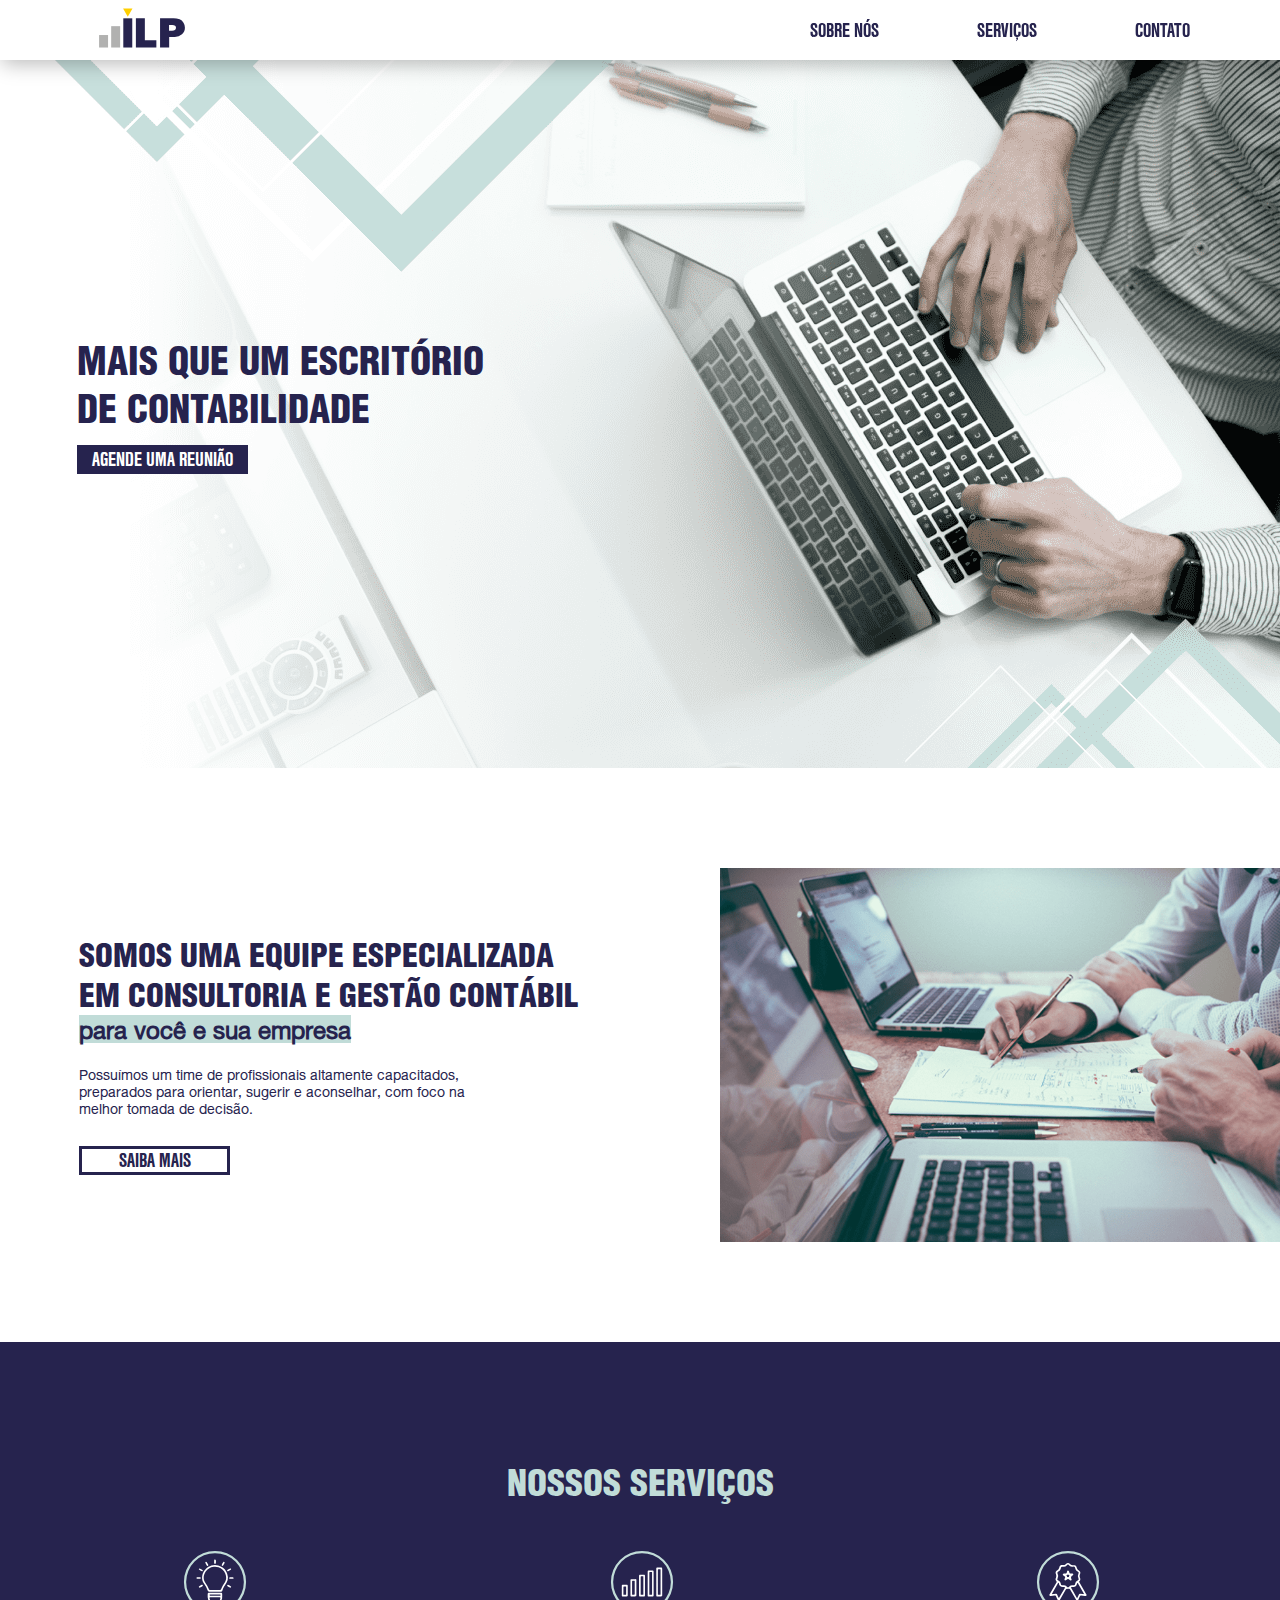
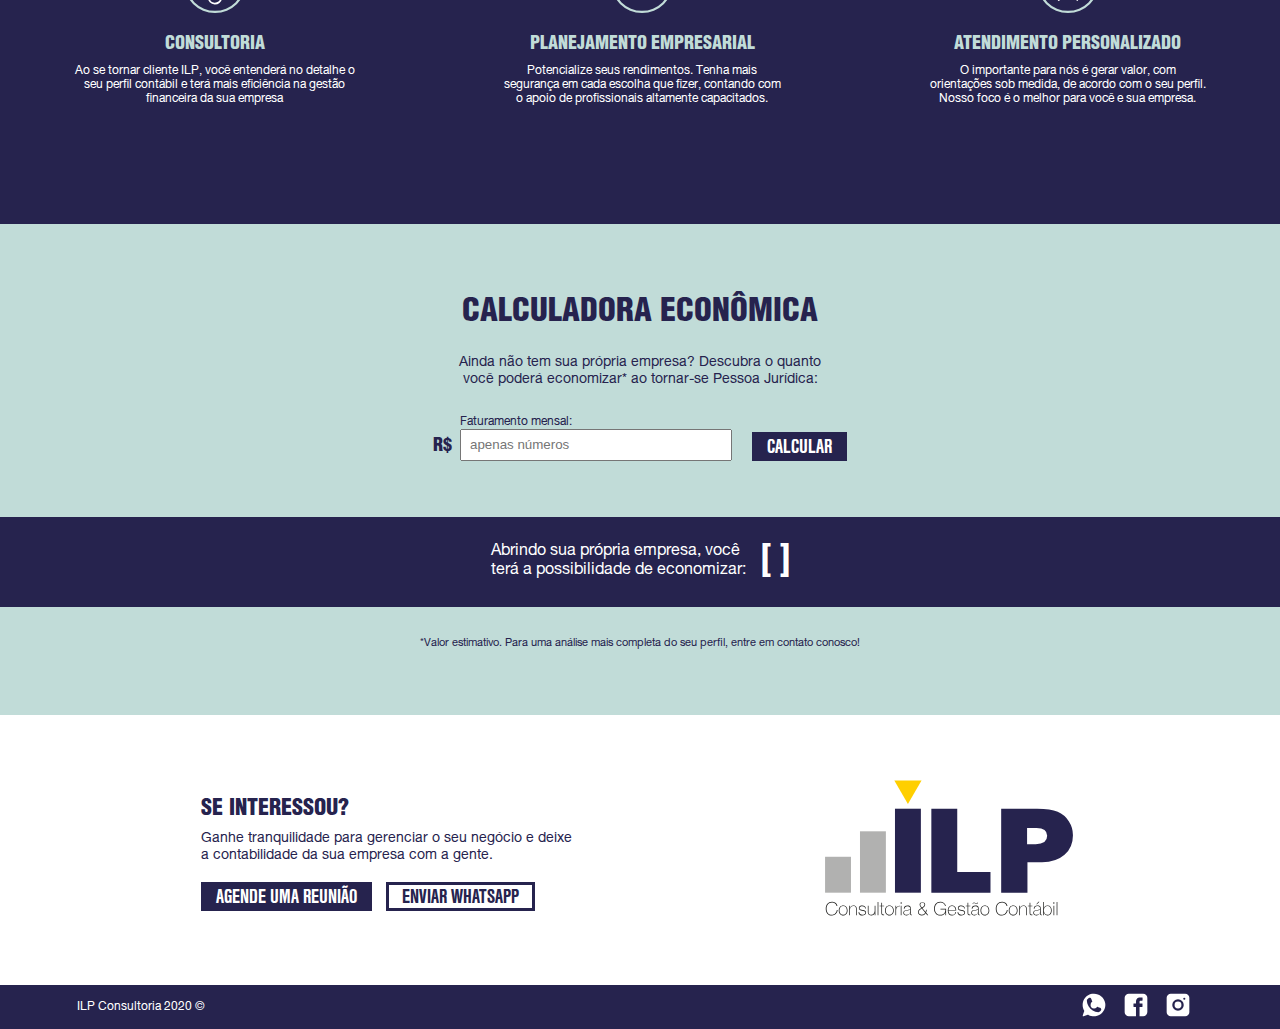
<file: index.html>
<!DOCTYPE html>
<html lang="pt-br">
<head>
    <meta charset="UTF-8">
    <meta name="viewport" content="width=device-width, initial-scale=1.0">
    <title>ILP Consultoria</title>
    <link rel="stylesheet" href="index.css">
    <link rel="stylesheet" href="https://cdnjs.cloudflare.com/ajax/libs/font-awesome/4.7.0/css/font-awesome.min.css">
    <script src="https://ajax.googleapis.com/ajax/libs/jquery/3.4.1/jquery.min.js"></script>
    <script src="https://igorescobar.github.io/jQuery-Mask-Plugin/js/jquery.mask.min.js"></script>
</head>
<body>
    <header>
        <nav class="topnav">
            <a href="index" class="active"><img src="/icons/logomini.svg" class="logo-mini" alt="logo ILP"></a>
            <div id="myLinks" class="myLinks">
                <a href="about">Sobre nós</a>
                <a href="contact">Contato</a>
            </div>
            <a class="icon">
              <i class="fa fa-bars"></i>
            </a>
        </nav>
        <nav class="nav-desktop">
            <section class="content-nav-desktop">
                <a href="#home" class="logo-desktop"><img src="/icons/logomini.svg" class="logo-mini" alt="logo ILP"></a>
                <div class="nav-links-desktop">
                    <a class="btn" href="about">Sobre nós</a>
                    <a class="btn" href="#content-services">Serviços</a>
                    <a class="btn" href="contact">Contato</a>
                </div>
            </section>
        </nav>
    </header>
    <section class="container-one-home">
        <div class="asd"></div>
        <section class="banner-home">
            <article class="content-banner-home">
                <h1 id="h1-banner">mais que um <br> escritório de <br> contabilidade</h1>
                <h1 id="h1-banner-desktop">mais que um escritório <br> de contabilidade</h1>
                <a href="contact" class="btn-dark">agende uma reunião</a>
            </article>
        </section>
        <section class="about-home-desktop">
            <section class="about-home">
                <h2 class="h2-dark">somos uma equipe <br> especializada em <br> consultoria e <br> gestão contábil</h2>
                <h2 class="h2-dark-desktop">somos uma equipe especializada <br> em consultoria e  gestão contábil</h2>
                <h3 class="highlight">para você e sua empresa</h3>
                <p class="p-dark">Possuímos um time de profissionais <br> altamente capacitados, preparados para <br> orientar, sugerir e aconselhar, com foco <br> na melhor tomada de decisão.</p>
                <p class="p-dark-desktop none-ipad">Possuímos um time de profissionais altamente capacitados, <br> preparados para orientar, sugerir e aconselhar, com foco na <br> melhor tomada de decisão.</p>
                <a href="about" class="btn-light" value="">saiba mais</a>
            </section>
            <section class="about-home-image">
                <img src="/images/desktop-image.png" class="site-image" alt="pessoas trabalhando no computador">
            </section>
            </section>
    </section>
    <section class="container-blue" id="services-anchor">
        <section class="content-services" id="content-services"> 
            <h2 class="h2-light">nossos serviços</h2>
            <section class="content-icons-desktop">
                <article>
                    <img src="/icons/1consultoria.svg" class="icons-services" alt="lâmpada">
                    <h4>consultoria</h4>
                    <p class="p-light">Ao se tornar cliente ILP, você entenderá no detalhe o <br> seu perfil contábil e terá mais eficiência na gestão <br> financeira da sua empresa</p>
                </article>
                <article>
                    <img src="/icons/1planejamento.svg" class="icons-services" alt="barras">
                    <h4>planejamento empresarial</h4>
                    <p class="p-light">Potencialize seus rendimentos. Tenha mais <br> segurança em cada escolha que fizer, contando com <br> o apoio de profissionais altamente capacitados.</p>
                </article>
                <article>
                    <img src="/icons/1atendimento.svg" class="icons-services" alt="medalha">
                    <h4>atendimento personalizado</h4>
                    <p class="p-light">O importante para nós é gerar valor, com <br> orientações sob medida, de acordo com o seu perfil. <br> Nosso foco é o melhor para você e sua empresa.</p>
                </article>
            </section>
        </section>
    </section>

    <section class="green-mobile">
        <section class="content-green-about" style="margin-bottom: 0;">
            <section class="container-green-about">
                <section class="calculator">
                    <h2 class="h2-dark">calculadora econômica</h2>
                    <p class="p-dark" style="font-size: 11px; margin-top: 10px;">Descubra o quanto você poderá economizar* <br> ao tornar-se Pessoa Jurídica:</p>
                    <section class="calculator-fields">
                        <section class="calculator-input" style="display: flex; flex-direction: column; align-items: baseline;">
                            <label  for="dinheiro" style="font-family: 'HelveticaNeue'; font-size: 10px;">Faturamento mensal:</label>
                            <input type="text" placeholder="apenas números" id="dinheiro" name="dinheiro" class="dinheiro form-control fat" style="display:inline-block; height: 28px; width: 260px; padding-left: 8px;" />
                        </section>
                        <button class="btn-dark btn-calcular" style="margin-top: 10px; font-size: 17px;">Calcular</button>
                    </section>
                </section>
            </section>
        </section>
        <section class="blue-strip-mobile">
            <p style="color: white; font-size: 12px;">Abrindo sua própria empresa, você <br> terá a possibilidade de economizar:</p>
            <h1 class="result-pj-total" style="color: white; font-size: 30px; margin-bottom: 0;">[ ]</h1>
        </section>
        <article style="padding: 20px 0 35px 0; background-color: #c1dcd8;">
            <p style="font-size: 10px; text-align: center;">*Valor estimativo. Para uma análise mais completa <br> do seu perfil, entre em contato conosco!</p>
        </article>
    </section>

    <section class="container-white-about">
        <section class="int-home" style="text-align: center; padding: 40px 0;">
            <h2 class="h2-green-about">se interessou?</h2>
            <p style="margin: 12px 0; font-size: 12px;">Ganhe tranquilidade para gerenciar o <br> seu negócio e deixe a contabilidade da <br> sua empresa com a gente.</p>
            <article style="display: flex; flex-direction: column; align-items: center;">
                <a href="contact" class="btn-dark" id="btn-dark-about">agende uma reunião</a>
                <a href="https://api.whatsapp.com/send?phone=5531999462988" class="btn-light" style="margin-top: 10px; padding: 0 10px;" target="blank"> enviar whatsapp </a>
            </article>
        </section>
    </section>

    <section class="green-desktop">
        <section class="content-green-about" style="margin-bottom: 0;">
            <section class="container-green-about">
                <section class="calculator">
                    <h2 class="h2-dark-desktop">calculadora econômica</h2>
                    <p class="p-dark-desktop">Ainda não tem sua própria empresa? Descubra o quanto <br> você poderá economizar* ao tornar-se Pessoa Jurídica:</p>
                    <section class="calculator-fields">
                        <h4 style="margin: 0 8px 5px 0px;">R$</h4>
                        <section class="calculator-input">
                            <label  for="dinheiro" style="font-family: 'HelveticaNeue'; font-size: 12px;">Faturamento mensal:</label>
                            <input type="text" placeholder="apenas números" id="dinheiro2" name="dinheiro" class="dinheiro2 form-control fat-d" style="display:inline-block; height: 28px; width: 260px; margin-right: 20px; padding-left: 8px;" />
                        </section>
                        <button class="btn-dark btn-calcular-d">Calcular</button>
                    </section>
                </section>
            </section>
        </section>
        <section class="blue-strip">
            <p style="color: white; font-size: 16px;">Abrindo sua própria empresa, você <br> terá a possibilidade de economizar:</p>
            <h1 class="result-pj-total-d" style="margin: 0 0 10px 15px; color: white; font-size: 36px;">[ ]</h1>
        </section>
        <p style="margin: 30px 0 65px 0; font-size: 11px;">*Valor estimativo. Para uma análise mais completa do seu perfil, entre em contato conosco!</p>
    </section>

    <section class="container-white-about-desktop">
        <section class="int-home">
            <h2 class="h2-green-about">se interessou?</h2>
            <p style="margin: 10px 0;">Ganhe tranquilidade para gerenciar o seu negócio e deixe <br> a contabilidade da sua empresa com a gente.</p>
            <article style="margin-top: 10px;">
                <a href="contact" class="btn-dark" id="btn-dark-about">agende uma reunião</a>
                <a href="https://api.whatsapp.com/send?phone=5531999462988" class="btn-light" style="margin-left: 10px; padding: 0 13px;" target="blank"> enviar whatsapp </a>
            </article>
        </section>
        <section>
            <img src="/icons/logomax.svg" alt="logo ILP Consultoria" style="width: 260px;">
        </section>
    </section>

    <footer>
        <section class="footer">
            <p class="p-light">ILP Consultoria 2020 &copy;</p>
            <article class="sociais">
                <a href="https://api.whatsapp.com/send?phone=5531999462988" target="blank">
                    <img src="/icons/socialwpp.svg" class="icons-social" alt="logo whatsapp">
                </a>
                <a href="https://www.facebook.com/ilp.consultoria/" target="blank">
                    <img src="/icons/socialface.svg" class="icons-social" alt="logo facebook">
                </a>
                <a href="https://www.instagram.com/ilp.consultoria/" target="blank">
                    <img src="/icons/socialinsta.svg" class="icons-social" alt="logo instagram">
                </a>
            </article>
        </section>
    </footer>
    <script src="index.js"></script>
    <script src="calculator.js"></script>
</body>
</html>
</file>
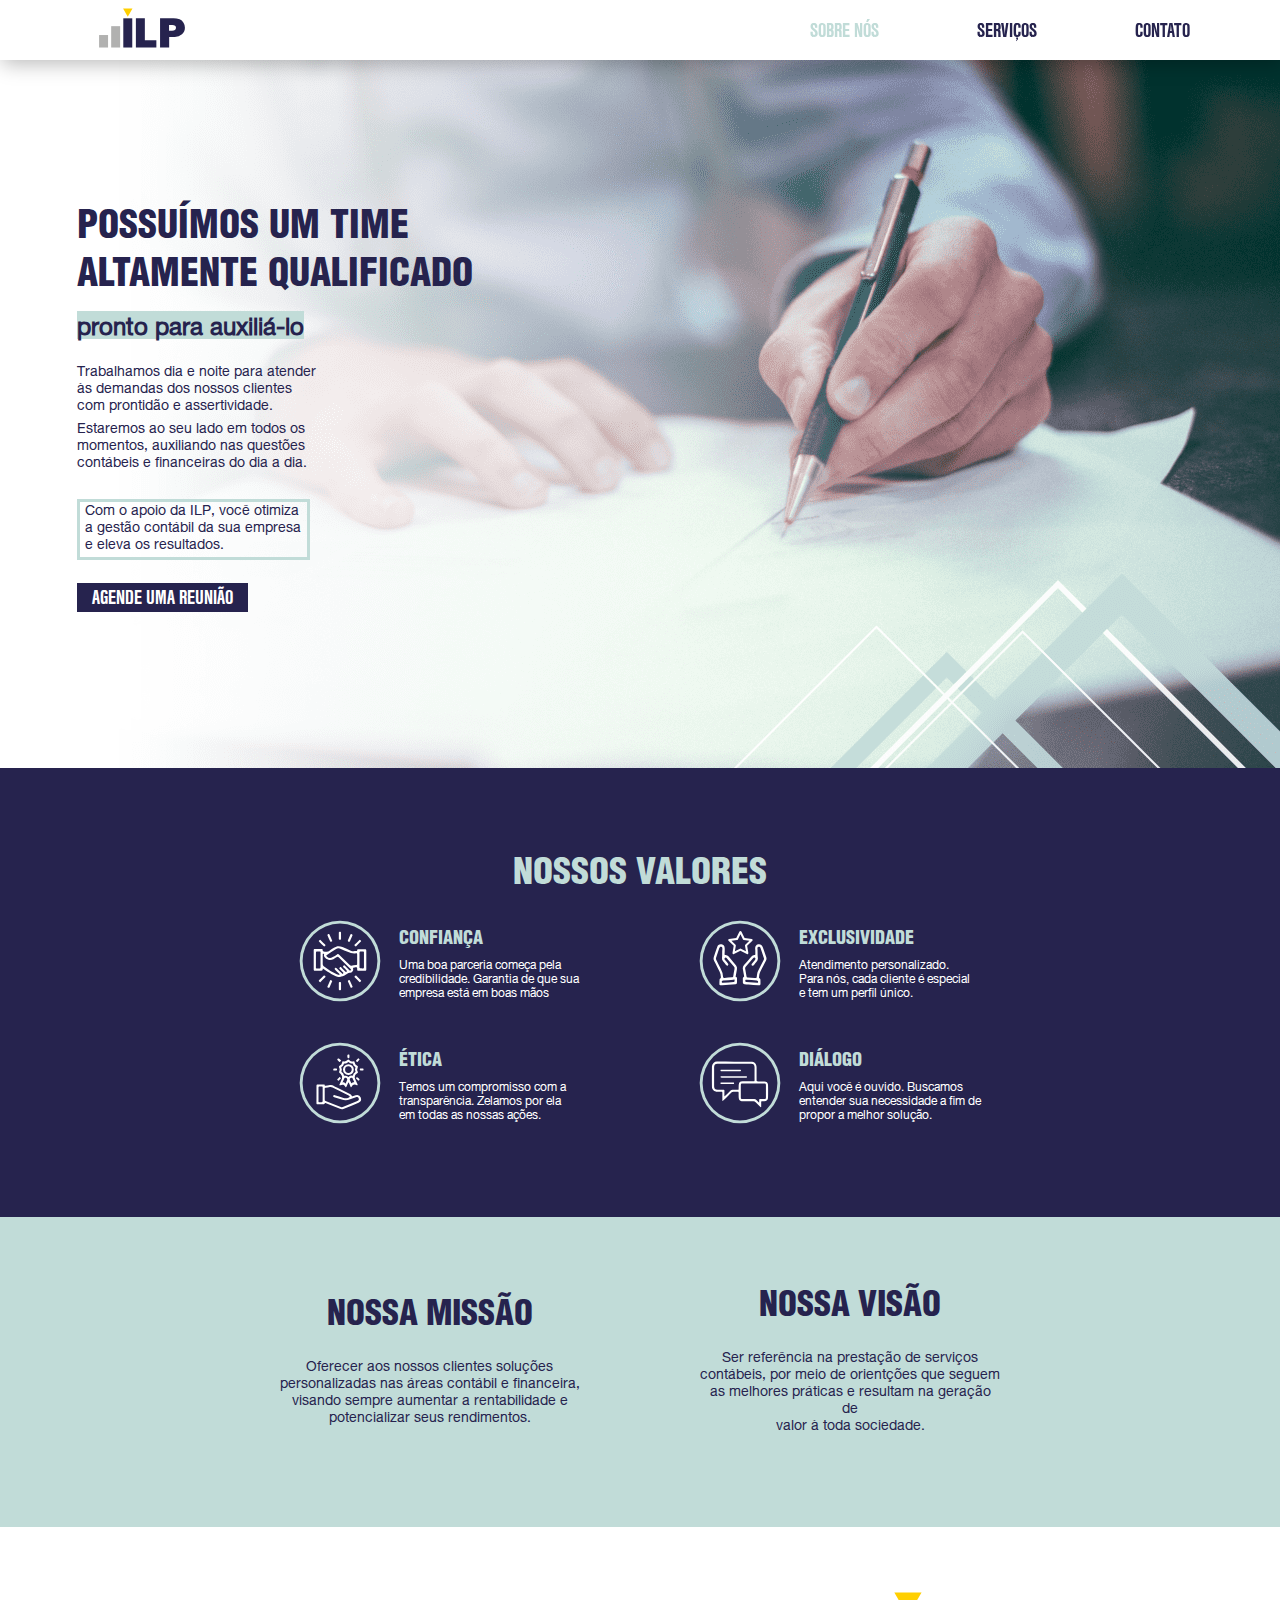
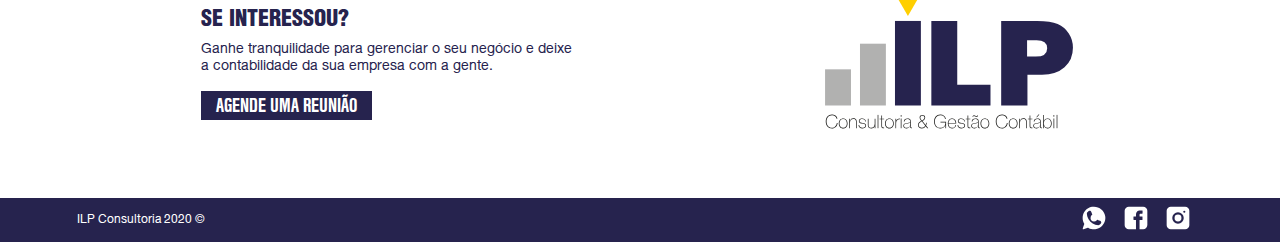
<file: about.html>
<!DOCTYPE html>
<html lang="pt-br">
<head>
    <meta charset="UTF-8">
    <meta name="viewport" content="width=device-width, initial-scale=1.0">
    <title>ILP Consultoria</title>
    <link rel="stylesheet" href="index.css">
    <link rel="stylesheet" href="https://cdnjs.cloudflare.com/ajax/libs/font-awesome/4.7.0/css/font-awesome.min.css">
</head>
<body>

    <header>
        <nav class="topnav">
            <a href="index" class="active"><img src="/icons/logomini.svg" class="logo-mini" alt="logo ILP"></a>
            <div id="myLinks" class="myLinks">
                <a href="about" style="color: #c1dcd8">Sobre nós</a>
                <a href="contact">Contato</a>
            </div>
            <a class="icon">
              <i class="fa fa-bars"></i>
            </a>
        </nav>
        <nav class="nav-desktop">
            <section class="content-nav-desktop">
                <a href="index" class="logo-desktop"><img src="/icons/logomini.svg" class="logo-mini" alt="logo ILP"></a>
                <div class="nav-links-desktop">
                    <a class="btn selected-page" href="about">Sobre nós</a>
                    <a class="btn" href="/index#content-services">Serviços</a>
                    <a class="btn" href="contact">Contato</a>
                </div>
            </section>
        </nav>
    </header>

    <section class="container-banner-home">
        <div class="asd"></div>
        <section class="banner-about">
            <article class="content-banner-home">
                <h1 id="h1-banner-about">possuímos um <br> time altamente <br> qualificado</h1>
                <h1 id="h1-banner-desktop">possuímos um time <br> altamente qualificado</h1>
                <h3 class="highlight">pronto para auxiliá-lo  </h3>
                <p class="p-dark">Trabalhamos dia e noite para atender<br>às demandas dos nossos clientes<br>com prontidão e assertividade.</p>
                <p class="p-dark-desktop none-ipad" style="margin: 26px 0 16px 0">Trabalhamos dia e noite para atender<br>às demandas dos nossos clientes<br>com prontidão e assertividade.</p>
                <p class="p-dark" id="p-dark-about">Estaremos ao seu lado em todos os<br>momentos, auxiliando nas questões<br>contábeis e financeiras do dia a dia.</p>
                <p class="p-dark-desktop none-ipad" id="p-dark-about">Estaremos ao seu lado em todos os<br>momentos, auxiliando nas questões<br>contábeis e financeiras do dia a dia.</p>
                <div class="p-border p-dark">
                    <p>Com o apoio da ILP, você otimiza<br>a gestão contábil da sua empresa<br>e eleva os resultados.</p>
                </div>
                <p class="p-dark-desktop p-border none-ipad">Com o apoio da ILP, você otimiza<br>a gestão contábil da sua empresa<br>e eleva os resultados.</p>
                <a href="contact" class="btn-dark">agende uma reunião</a>
            </article>
        </section>

        <section class="container-blue">
          <section class="content-values">
            <h2 class="h2-light">nossos valores</h2>
            <section class="content-icons-about">
                <section class="content-icons-about-desktop">
                    <article class="article-about">
                        <img src="/icons/2confianca.svg" class="icons-values" alt="lâmpada">
                        <div class="article-about-content">
                            <h4>confiança</h4>
                            <p class="p-light">Uma boa parceria começa pela<br>credibilidade. Garantia de que sua<br>empresa está em boas mãos</p>
                        </div>
                    </article>
                    <article class="article-about">
                        <img src="/icons/2etica.svg" class="icons-values" alt="barras">
                        <div class="article-about-content">
                            <h4>ética</h4>
                            <p class="p-light">Temos um compromisso com a<br>transparência. Zelamos por ela<br>em todas as nossas ações.</p>
                        </div>
                    </article>
                </section>
                <section class="content-icons-about-desktop">
                    <article class="article-about">
                        <img src="/icons/2exclusividade.svg" class="icons-values" alt="medalha">
                        <div class="article-about-content">
                            <h4>exclusividade</h4>
                            <p class="p-light">Atendimento personalizado.<br>Para nós, cada cliente é especial<br>e tem um perfil único.</p>
                        </div>
                    </article>
                    <article class="article-about">
                    <img src="/icons/2dialogo.svg" class="icons-values" alt="medalha">
                    <div class="article-about-content">
                        <h4>diálogo</h4>
                        <p class="p-light">Aqui você é ouvido. Buscamos<br>entender sua necessidade a fim de<br>propor a melhor solução.</p>
                    </div>
                    </article>
                </section>
            </section>
        </section>
        </section>
    </section>

    <section class="green-desktop">
        <section class="content-green-about">
            <section class="container-green-about">
                <section class="container-green-about-desktop">
                    <h2 class="h2-green-home-desktop">nossa missão</h2>
                    <p class="p-dark">Oferecer aos nossos clientes soluções<br>personalizadas nas áreas contábil e financeira,<br>visando sempre aumentar a rentabilidade e<br>potencializar seus rendimentos.</p>
                    <p class="p-dark-desktop" style="min-width: 295px;">Oferecer aos nossos clientes soluções<br>personalizadas nas áreas contábil e financeira,<br>visando sempre aumentar a rentabilidade e<br>potencializar seus rendimentos.</p>
                </section>
                <section class="container-green-about-desktop">
                    <h2 class="h2-green-home-desktop">nossa visão</h2>
                    <p class="p-dark">Ser referência na prestação de serviços<br>contábeis, por meio de orientações que seguem<br>as melhores práticas e resultam na geração de<br>valor à toda sociedade.</p>
                    <p class="p-dark-desktop" style="min-width: 295px;">Ser referência na prestação de serviços<br>contábeis, por meio de orientções que seguem<br>as melhores práticas e resultam na geração de<br>valor à toda sociedade.</p>
                </section>
            </section>
        </section>
    </section>

    <section class="container-white-about-desktop">
        <section class="int-home">
            <h2 class="h2-green-about">se interessou?</h2>
            <p style="margin: 10px 0;">Ganhe tranquilidade para gerenciar o seu negócio e deixe <br> a contabilidade da sua empresa com a gente.</p>
            <a href="contact" class="btn-dark" id="btn-dark-about">agende uma reunião</a>
        </section>
        <section>
            <img src="/icons/logomax.svg" alt="logo ILP Consultoria" style="width: 260px;">
        </section>
    </section>

    <section class="container-white-about">
        <section class="int-home" style="text-align: center; padding: 40px 0;">
            <h2 class="h2-green-about">se interessou?</h2>
            <p style="margin: 12px 0; font-size: 12px;">Ganhe tranquilidade para gerenciar o <br> seu negócio e deixe a contabilidade da <br> sua empresa com a gente.</p>
            <a href="contact" class="btn-dark" id="btn-dark-about">agende uma reunião</a>
        </section>
    </section>

    <footer>
        <section class="footer">
            <p class="p-light">ILP Consultoria 2020 &copy;</p>
            <article class="sociais">
                <a href="https://api.whatsapp.com/send?phone=5531999462988" target="blank">
                    <img src="/icons/socialwpp.svg" class="icons-social" alt="logo whatsapp">
                </a>
                <a href="https://www.facebook.com/ilp.consultoria/" target="blank">
                    <img src="/icons/socialface.svg" class="icons-social" alt="logo facebook">
                </a>
                <a href="https://www.instagram.com/ilp.consultoria/" target="blank">
                    <img src="/icons/socialinsta.svg" class="icons-social" alt="logo instagram">
                </a>
            </article>
        </section>
    </footer>
    <script src="index.js"></script>
</body>
</html>
</file>
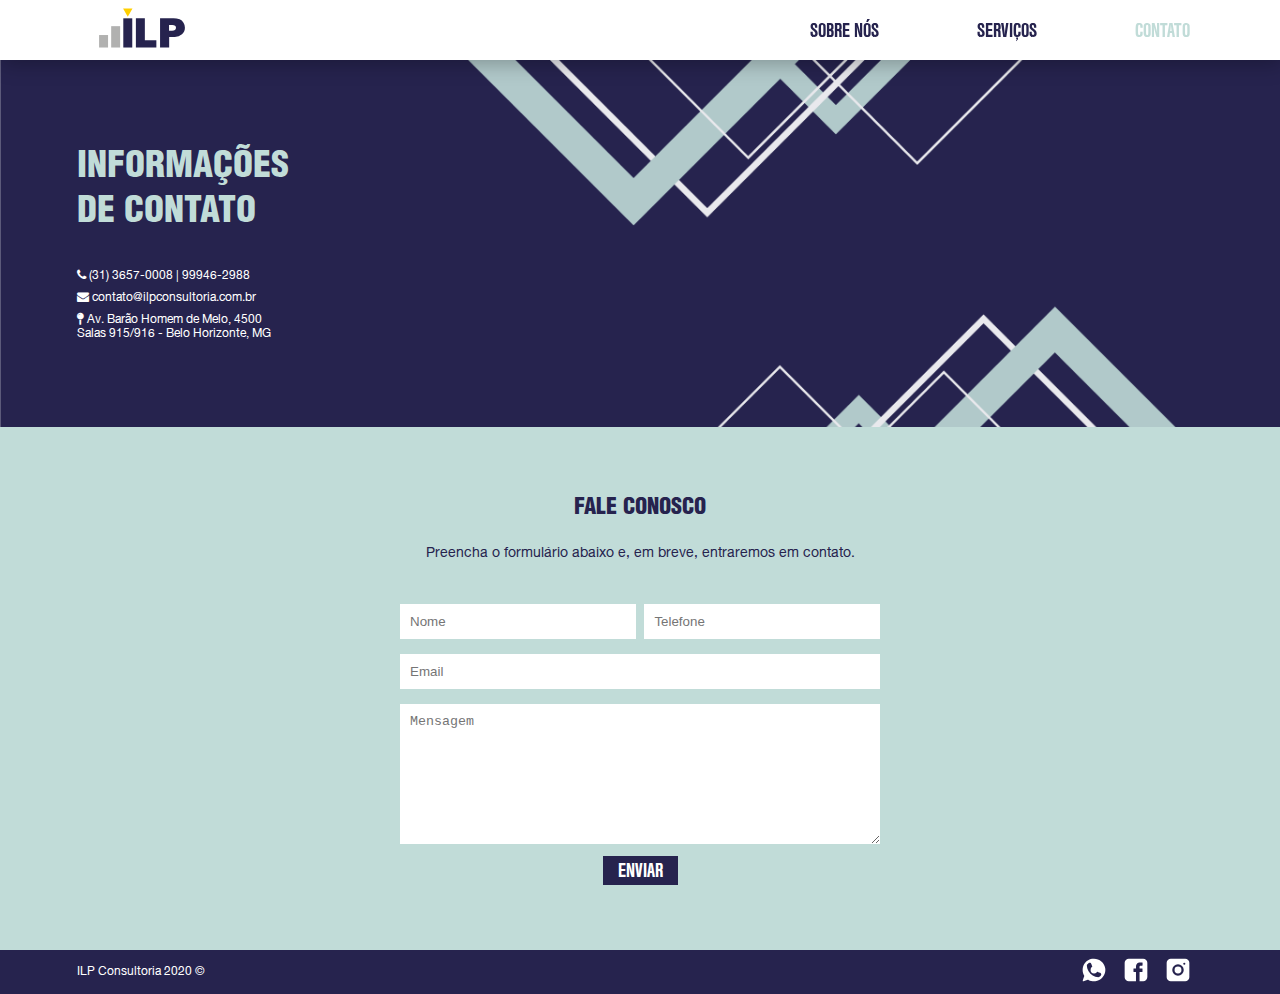
<file: contact.html>
<!DOCTYPE html>
<html lang="pt-br">
<head>
    <meta charset="UTF-8">
    <meta name="viewport" content="width=device-width, initial-scale=1.0">
    <title>ILP Consultoria</title>
    <link rel="stylesheet" href="index.css">
    <link rel="stylesheet" href="https://cdnjs.cloudflare.com/ajax/libs/font-awesome/4.7.0/css/font-awesome.min.css">
</head>
<body>

    <header>
        <nav class="topnav">
            <a href="index" class="active"><img src="/icons/logomini.svg" class="logo-mini" alt="logo ILP"></a>
            <div id="myLinks" class="myLinks">
                <a href="about">Sobre nós</a>
                <a href="contact" style="color: #c1dcd8">Contato</a>
            </div>
            <a class="icon">
              <i class="fa fa-bars"></i>
            </a>
        </nav>
        <nav class="nav-desktop">
            <section class="content-nav-desktop">
                <a href="index" class="logo-desktop"><img src="/icons/logomini.svg" class="logo-mini" alt="logo ILP"></a>
                <div class="nav-links-desktop">
                    <a class="btn" href="about">Sobre nós</a>
                    <a class="btn" href="/index#content-services">Serviços</a>
                    <a class="btn selected-page" href="contact">Contato</a>
                </div>
            </section>
        </nav>
    </header>

        <section class="container-blue" id="container-blue-contact">
          <section class="content-values" id="content-value-contact">
            <h1 class="h2-light">Informações <br> de contato</h1>
            <p class="p-light" style="margin-top: 20px;">
                <i class="fa fa-phone"></i>
                (31) 3657-0008 | 99946-2988
            </p>
            <p class="p-light" style="margin: 8px 0;">
                <i class="fa fa-envelope"></i>
                contato@ilpconsultoria.com.br
            </p>
            <p class="p-light">
                <i class="fa fa-map-pin"></i>
                Av. Barão Homem de Melo, 4500 <br> Salas 915/916 - Belo Horizonte, MG
            </p>
            </section>
        </section>
    </section>

    <section class="green-desktop">
        <section class="content-green-about">
            <section class="container-green-about">
                <section class="container-green-about-desktop">
                    <h2 class="h2-green-about">fale conosco</h2>
                    <p class="p-dark-desktop">Preencha o formulário abaixo e, em breve, entraremos em contato.</p>
                    <form class="form" method="POST" action="email.php">
                        <ol>
                            <li>
                                <input required class="lado-esquerdo" name="name" type="text" placeholder="Nome" id="nomeid">
                            </li>
                            <li>
                                <input class="lado-direito" name="phone" placeholder="Telefone" >
                            </li>
                            <li>
                                <input required class="contact_assunto" name="email" type="email" placeholder="Email" >
                            </li>
                            <li>
                                <textarea class="contact_msg" name="text-area" type="text" placeholder="Mensagem" ></textarea>
                            </li>
                            <li>
                                <input class="btn-dark" name="" type="submit" value="Enviar" style="
                                margin-top: 12px; box-shadow: 0 0 0 0; border: 0 none; outline: 0;">
                            </li>
                        </ol>
                    </form>
                </section>
            </section>
        </section>
    </section>

    <section class="green-mobile">
        <section class="content-green-about">
            <section class="container-green-about">
                <section class="container-green-about-desktop">
                    <h2 class="h2-green-about">fale conosco</h2>
                    <p class="p-dark-desktop">Preencha o formulário abaixo e, em breve, entraremos em contato.</p>
                    <form class="form" method="POST" action="email.php">
                        <ol>
                            <li>
                                <input required class="lado-esquerdo" name="name" type="text" placeholder="Nome" id="nomeid">
                            </li>
                            <li>
                                <input class="lado-direito" name="phone" placeholder="Telefone" >
                            </li>
                            <li>
                                <input required class="contact_assunto" name="email" type="email" placeholder="Email" >
                            </li>
                            <li>
                                <textarea class="contact_msg" name="text-area" type="text" placeholder="Mensagem" ></textarea>
                            </li>
                            <li>
                                <input class="btn-dark" name="" type="submit" value="Enviar" style="
                                margin-top: 12px; box-shadow: 0 0 0 0; border: 0 none; outline: 0;">
                            </li>
                        </ol>
                    </form>
                </section>
            </section>
        </section>
    </section>

    <footer>
        <section class="footer">
            <p class="p-light">ILP Consultoria 2020 &copy;</p>
            <article class="sociais">
                <a href="https://api.whatsapp.com/send?phone=5531999462988" target="blank">
                    <img src="/icons/socialwpp.svg" class="icons-social" alt="logo whatsapp">
                </a>
                <a href="https://www.facebook.com/ilp.consultoria/" target="blank">
                    <img src="/icons/socialface.svg" class="icons-social" alt="logo facebook">
                </a>
                <a href="https://www.instagram.com/ilp.consultoria/" target="blank">
                    <img src="/icons/socialinsta.svg" class="icons-social" alt="logo instagram">
                </a>
            </article>
        </section>
    </footer>
    <script src="index.js"></script>
</body>
</html>
</file>
<file: index.css>
@font-face {
  font-family: 'HelveticaCdBlk';
  src: url('/fonts/helvetica-condensed-black.otf');
}

@font-face {
font-family: 'HelveticaNeue';
src: url('/fonts/HelveticaNeueLTPro-Roman.otf');
}

@font-face {
font-family: 'HelveticaBtn';
src: url('/fonts/helvetica-condensed-medium-1.otf');
}

* {
margin: 0;
padding: 0;
}

body {
color: #26234e;
font-family: 'HelveticaCdBlk';
height: 100%;
max-height: 100%;
}

h1 {
font-size: 24px;
margin-bottom: 18px;
text-transform: uppercase;
}

h2 {
font-size: 22px;
text-transform: uppercase;
}

h3 {
font-family: 'HelveticaNeue';
font-size: 18px;
}

h4 {
font-size: 14px;
margin-bottom: 10px;
text-transform: uppercase;
}

p {
font-family: 'HelveticaNeue';
font-size: 14px;
font-weight: 100;
}

ol {
  list-style-type: none;
}

a {
  text-decoration: none;
}

header {
  position: fixed;
  width: 100%;
}

button {
  box-shadow: 0 0 0 0;
  border: 0 none;
  outline: 0;
}

/* ---------- navbar menu mobile ----------- */

.topnav {
background-color: white;
box-shadow:  2px 4px 19px rgba(0, 0, 0, 0.27);
overflow: hidden;
position: relative;
}

.topnav #myLinks {
display: none;
}

.topnav a {
color: #26234e;
display: block;
font-size: 17px;
height: 32px;
padding: 10px 16px;
text-decoration: none;
}

.topnav a.icon {
background: rgb(255, 255, 255);
display: block;
font-size: 30px;
position: absolute;
right: 0;
top: 0;
}

.topnav a:hover {
background-color: white;
}

.active {
background-color: white;
}

#myLinks {
margin-right: 12px;
text-align: end;
text-transform: uppercase;
}

.myLinks {
display: none;
}

/* ---------- navbar menu mobile ----------- */

.icon {
margin-right: 10px;
}

.rotate {
transform: rotate(-90deg);
transition: 250ms;
}

.rotate-back {
transform: rotate(0);
transition: 250ms;
}

.menu-home-mobile {
display: flex;
height: 50px;
justify-content: space-between;
margin: 0 auto;
width: 88%;
}

.container-banner-home {
height: 100%;
max-height: 100%;
}

.banner-home {
align-items: flex-end;
background-image: url(/images/desktop-home.png);
background-position: top;
background-repeat: no-repeat;
background-size: cover;
display: flex;
height: 265px;
justify-content: center;
width: 100%;
}

.banner-about {
  align-items: flex-end;
  background-image: url(/images/site-sobre.jpg);
  background-position: center;
  background-repeat: no-repeat;
  background-size: cover;
  display: flex;
  height: 483px;
  justify-content: center;
  width: 100%;
  }

.content-banner-home {
margin-bottom: 44px;
width: 88%;
}

.btn-dark {
  background-color: #26234e;
  color: white;
  cursor: pointer;
  font-family: 'HelveticaBtn';
  padding: 3px 15px;
  text-transform: uppercase;
  text-decoration: none;
}

#btn-dark-about {
  margin-top: 5px;
}

.btn-light {
  background-color: white;
  border: 3px solid #26234e;
  color: #26234e;
  cursor: pointer;
  font-family: 'HelveticaBtn';
  text-align: center;
  text-decoration: none;
  text-transform: uppercase;
  width: 120px;
}

.cont {
margin-top: 50px;
}

.logo-mini {
width: 70px;
}

.asd {
height: 40px;
}

.about-home {
display: flex;
flex-direction: column;
margin: 30px auto;
width: 88%;
}

.highlight {
background-color: #c1dcd8;
height: 18px;
padding: 5px 0;
width: fit-content;
}

.container-blue {
background-color: #26234e;
height: 100%;
max-height: 100%;
width: 100%;
}

#container-blue-contact {
  background-image: url(/images/desktop-contato.png);
  background-size: cover;
  padding-top: 55px;
}

.content-services {
color: #c1dcd8;
display: flex;
flex-direction: column;
margin: auto;
padding: 30px 0;
text-align: center;
}

.content-values {
  color: #c1dcd8;
  display: flex;
  flex-direction: column;
  margin: auto;
  padding: 30px 0;
  text-align: center;
}

#content-value-contact {
  align-items: flex-start;
  display: flex;
  margin: 0 auto;
  padding: 86px 0;
  text-align: left;
  width: 88%;
}

.content-icons-about {
  width: 88%;
  margin: auto;
}

.article-about {
  display: flex;
  align-items: center;
}

.icons-values {
  margin-bottom: 13px;
  margin-top: 27px;
  width: 67px;
}  

.article-about-content {
  text-align: left;
  margin-left: 18px;
  margin-top: 18px;
}

.icons-services {
margin-bottom: 13px;
margin-top: 27px;
width: 64px;
}

.container-green-home {
align-items: center;
background-color: #c1dcd8;
display: flex;
flex-direction: column;
margin: auto;
padding: 30px 0;
text-align: center;
}

.container-green-about {
  align-items: center;
  background-color: #c1dcd8;
  display: flex;
  flex-direction: column;
  margin: auto;
  padding: 30px 0;
  text-align: center;
  }

.p-dark {
margin-bottom: 18px;
margin-top: 24px;
}

.p-border {
  border: 3px solid #c1dcd8;
  width: 227px;
  display: flex;
  justify-content: center;
  padding: 2px 0;
}

footer {
align-items: center;
background-color: #26234e;
display: flex;
height: 44px;
}

.footer {
align-items: center;
display: flex;
justify-content: space-between;
margin: auto;
width: 88%;
}

.icons-social {
margin-right: 8px;
width: 24px;
}

.nav-desktop {
display: none;
}

#h1-banner-desktop {
display: none;
}

.h2-dark-desktop {
display: none;
}

.p-dark-desktop {
display: none;
}

.site-image {
display: none;
}

.logo-max {
display: none;
}

/* .h2-green-home-desktop {
display: none;
} */

.p-light {
color: white;
font-size: 12px;
}

#h1-banner-about {
  margin-bottom: 0;
}

#p-dark-about {
  margin-top: -10px;
}

.selected-page {
  color: #c1dcd8;
}

/* .content-icons-about-desktop {
  display: none;
} */

.container-green-about-desktop {
  display: flex;
  flex-direction: column;
  width: 100%;
}

.form{
  padding-top: 15px;
  text-decoration: none;
  width: 100%;
  text-align: center;
}
.lado-esquerdo{
  padding-left: 10px;
  width: 65%;
  height: 35px;
  background-color: white;
  border: none;
}
.lado-direito{
  padding-left: 10px;
  width: 65%;
  height: 35px;
  background-color: white;
  border: none;
  margin-top: 15px;
}
.contact_assunto{
  padding-left: 10px;
  margin-top: 15px;
  width: 65%;
  height: 35px;
  background-color: white;
  border: none;
}
.contact_msg{
  padding-top: 10px;
  padding-left: 10px;
  margin-top: 15px;
  width: 65%;
  height: 130px;
  background-color: white;
  border: none;
}
.contact_submit{
  cursor: pointer;
  margin-top: 15px;
  text-align: center;
  width: 120px;
  height: 35px;
  background-color:rgba(27, 173, 117, 0);
  border: 3px #0FA36B solid ;
}
.contact_submit:hover{
  font-weight: 800;
}

.green-desktop {
  display: none;
}

.container-white-about-desktop {
  display: none;
}

.blue-strip-mobile {
  align-items: center;
  background-color: #26234e;
  display: flex;
  flex-direction: column;
  height: 90px;
  justify-content: center;
}

#container-blue-contact {
  background-image: url(/images/site-contato.jpg);
}

@media only screen and ( min-width: 650px ) and ( max-width: 959px ) {

.site-image{
  display: flex;
  max-width: 350px;
}

.about-home {
  margin: 30px 0 30px 50px;
}

.about-home-desktop {
  display: flex;
  align-items: center;
}

.banner-home {
  height: 500px;
}

.content-icons-about {
  display: flex;
  justify-content: center;
}

.container-green-about {
  padding: 65px 0;
}

.form {
  margin-bottom: 30px;
  margin-top: 20px;
}

.p-dark-desktop {
  display: flex;
  justify-content: center;
  margin-top: 20px;
}

.none-ipad {
  display: none;
}

}

@media only screen and ( min-width: 960px ) {

.topnav {
  display: none;
}

.nav-desktop {
  align-items: center;
  background-color: white;
  box-shadow:  2px 4px 19px rgba(0, 0, 0, 0.27);
  color: #26234e;
  display: flex;
  height: 60px;
  justify-content: space-between;
  position: fixed;
  width: 100%;
}

.btn {
  color: #26234e;
  font-family: 'HelveticaBtn';
  font-size: 20px;
  margin-left: 94px;
  text-decoration: none;
  text-transform: uppercase;
}

.btn:hover {
  color: #c1dcd8;
}

.content-nav-desktop {
  align-items: center;
  display: flex;
  justify-content: space-between;
  margin: auto;
  width: 86%;
}

.logo-desktop {
  width: 86px;
}

.banner-home {
  align-items: center;
  height: 768px;
}

.asd {
  display: none;
}

#h1-banner {
  display: none;
}

#h1-banner-desktop {
  display: flex;
  font-size: 38px;
  margin-bottom: 10px;
}

.btn-dark {
  font-size: 20px;
}

.btn-dark:hover {
  transform:scale(1.05);
  transition: .3s;
}

.btn-dark:active {
  background-color: #669999;
  transition: .1s;
}

.btn-light {
  font-size: 20px;
  width: 145px;
}

.btn-light:hover {
  transform: scale(1.05);
  transition: .3s;
}

.btn-light:active {
  border: 3px solid #669999;
  color: #669999;
}

.content-banner-home {
  margin-bottom: 0;
  margin-top: 40px;
}

.h2-dark-desktop {
  display: flex;
  font-size: 32px;
}

.h2-dark {
  display: none;
}

h3 {
  font-size: 24px;
}

.p-dark-desktop {
  display: flex;
  font-size: 14px;
  margin: 26px 0;
}

.p-dark {
  display: none;
}

.about-home {
  display: flex;
  justify-content: center;
  margin: 0 0px 0px 6.2%;
}

.site-image {
  display: flex;
  margin: 100px 0;
  width: 560px;
}

.about-home-desktop {
  display: flex;
}

.content-icons-desktop {
  display: flex;
  flex-direction: row;
  justify-content: space-around;
  margin-top: 18px;
}

.h2-light {
  font-size: 36px;
}

.content-services {
  padding: 118px 0;
}

h4 {
  font-size: 18px;
}

.logo-max {
  display: flex;
  width: 380px;
}

.green-desktop {
  background-color: #c1dcd8;
  display: flex;
  justify-content: center;
  align-items: center;
  flex-direction: column;
}

.container-green-home {
  align-items: flex-start;
  margin: 0;
  text-align: left;
}

.content-green-home {
  align-items: center;
  display: flex;
  justify-content: space-between;
  margin: 120px auto;
  width: 86%;
}

.h2-green-home-desktop {
  display: flex;
  font-size: 34px;
}

.h2-green-home {
  display: none;
}

.icons-social {
  margin-right: 12px;
  width: 26px;
}

svg:hover {
  color: #0FA36B;
}

.logo-mini {
  width: 104px;
}

.selected-page {
  color: #c1dcd8;
}

.banner-about {
  align-items: center;
  background-image: url(/images/desktop-sobre.png);
  height: 768px;
}

#h1-banner-about {
  display: none;
}

#h1-banner-desktop {
  margin-bottom: 15px;
}

.content-icons-about {
  display: flex;
  justify-content: center;
}

.content-icons-about-desktop {
  display: flex;
  flex-direction: column;
  margin: 0 60px;
}

.icons-values {
  width: 82px;
}

.container-green-about {
  flex-direction: row;
}

.container-green-about-desktop {
  display: flex;
  flex-direction: column;
  margin: 0 60px;
  align-items: center;
}

.content-green-about {
  margin: 35px 0;
}

.container-white-about-desktop {
  align-items: center;
  background-color: white;
  display: flex;
  justify-content: space-around;
  padding: 55px 0;
  width: 88%;
  margin: auto;
  padding: 60px 0;
  text-align: center;
}

.form{
  padding-top: 15px;
  text-decoration: none;
  width: 480px;
  box-sizing: border-box;
  text-align: center;
}
.lado-esquerdo{
  padding-left: 10px;
  width: 47%;
  height: 35px;
  background-color: white;
  border: none;
  float: left;
}
.lado-direito{
  padding-left: 10px;
  width: 47%;
  height: 35px;
  background-color: white;
  border: none;
  float: right;
  margin-top: 0;
}
.contact_assunto{
  padding-left: 10px;
  margin-top: 15px;
  width: 97.9%;
  height: 35px;
  background-color: white;
  border: none;
  float: right;
}
.contact_msg{
  padding-top: 10px;
  padding-left: 10px;
  margin-top: 15px;
  width: 97.9%;
  height: 130px;
  background-color: white;
  border: none;
  float: right;
}
.contact_submit{
  cursor: pointer;
  color: #0FA36B;
  margin-top: 15px;
  text-align: center;
  width: 120px;
  height: 35px;
  background-color:rgba(27, 173, 117, 0);
  border: 3px #0FA36B solid ;
  float: right;
}
.contact_submit:hover{
  font-weight: 800;
}

.icons-social:hover {
  color: tomato;
}

.content-values{
  padding: 80px 0;
}

.calculator {
  align-items: center;
  display: flex;
  flex-direction: column;
}

.calculator-fields {
  align-items: flex-end;
  display: flex;
  flex-direction: row;
  margin-bottom: 26px;
}

.container-result-PFPJ {
  display: flex;
  justify-content: space-around;
  width: 100%;
}

.result-PFPJ {
  align-items: flex-end;
  display: flex;
  margin: 0 10px;
}

.calculator-input{
  align-items: flex-start;
  display: flex;
  flex-direction: column;
}

.blue-strip {
  align-items: center;
  background-color: #26234e;
  display: flex;
  height: 90px;
  justify-content: center;
  width: 100%;
}

#container-blue-contact {
  background-image: url(/images/desktop-contato.png);
}

.int-home {
  align-items: flex-start;
  display: flex;
  flex-direction: column;
  text-align: left;
}

.green-mobile {
  display: none;
}

.container-white-about {
  display: none;
}

}

@media only screen and ( min-width: 1500px ) {
  
  .site-image {
    width: 760px;
  }
  
  .form {
    margin-bottom: 75px;
  }
  
  .content-banner-home {
    margin-bottom: 44px;
    width: 88%;
}

  #content-value-contact {
    width: 88%;
  }

  .content-icons-about-desktop {
    flex-direction: row;
    margin: 0;
  }

  .article-about {
    margin: 0 30px;
    min-width: 320px;
  }

}
</file>
